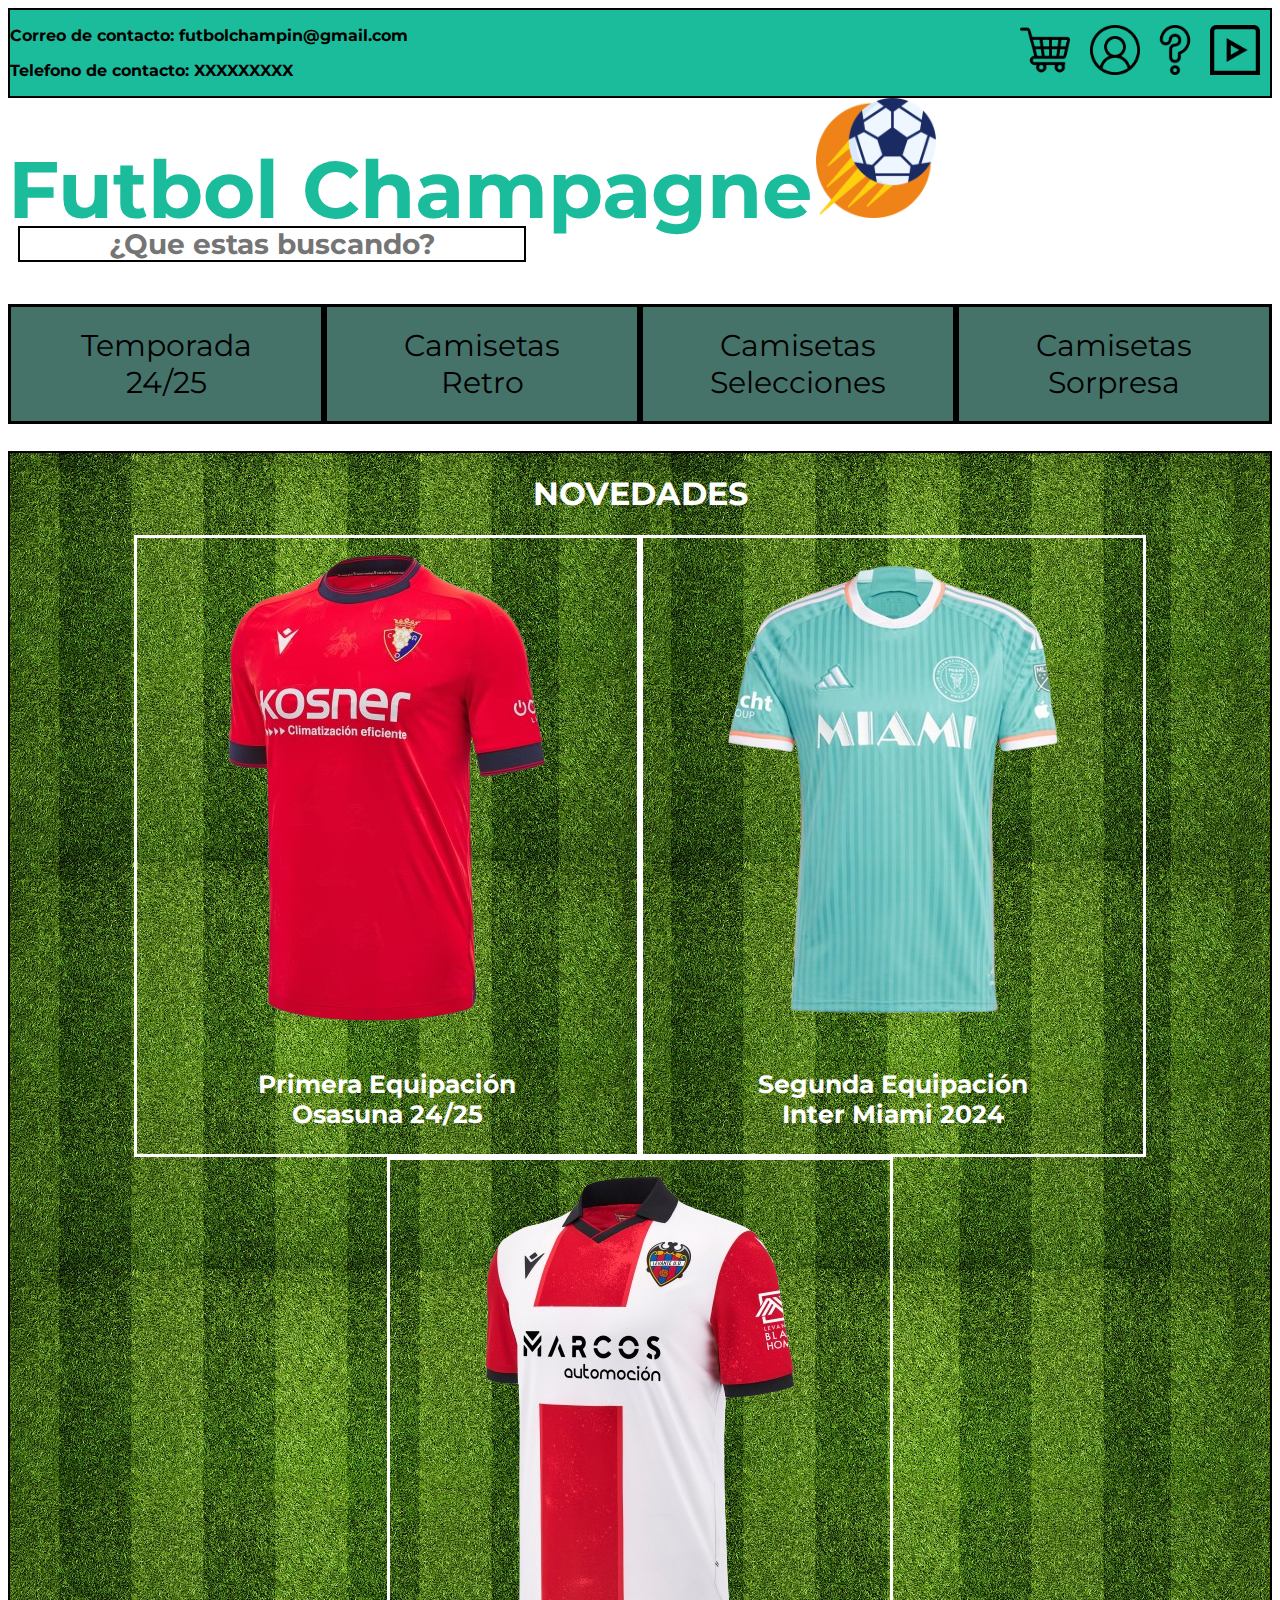
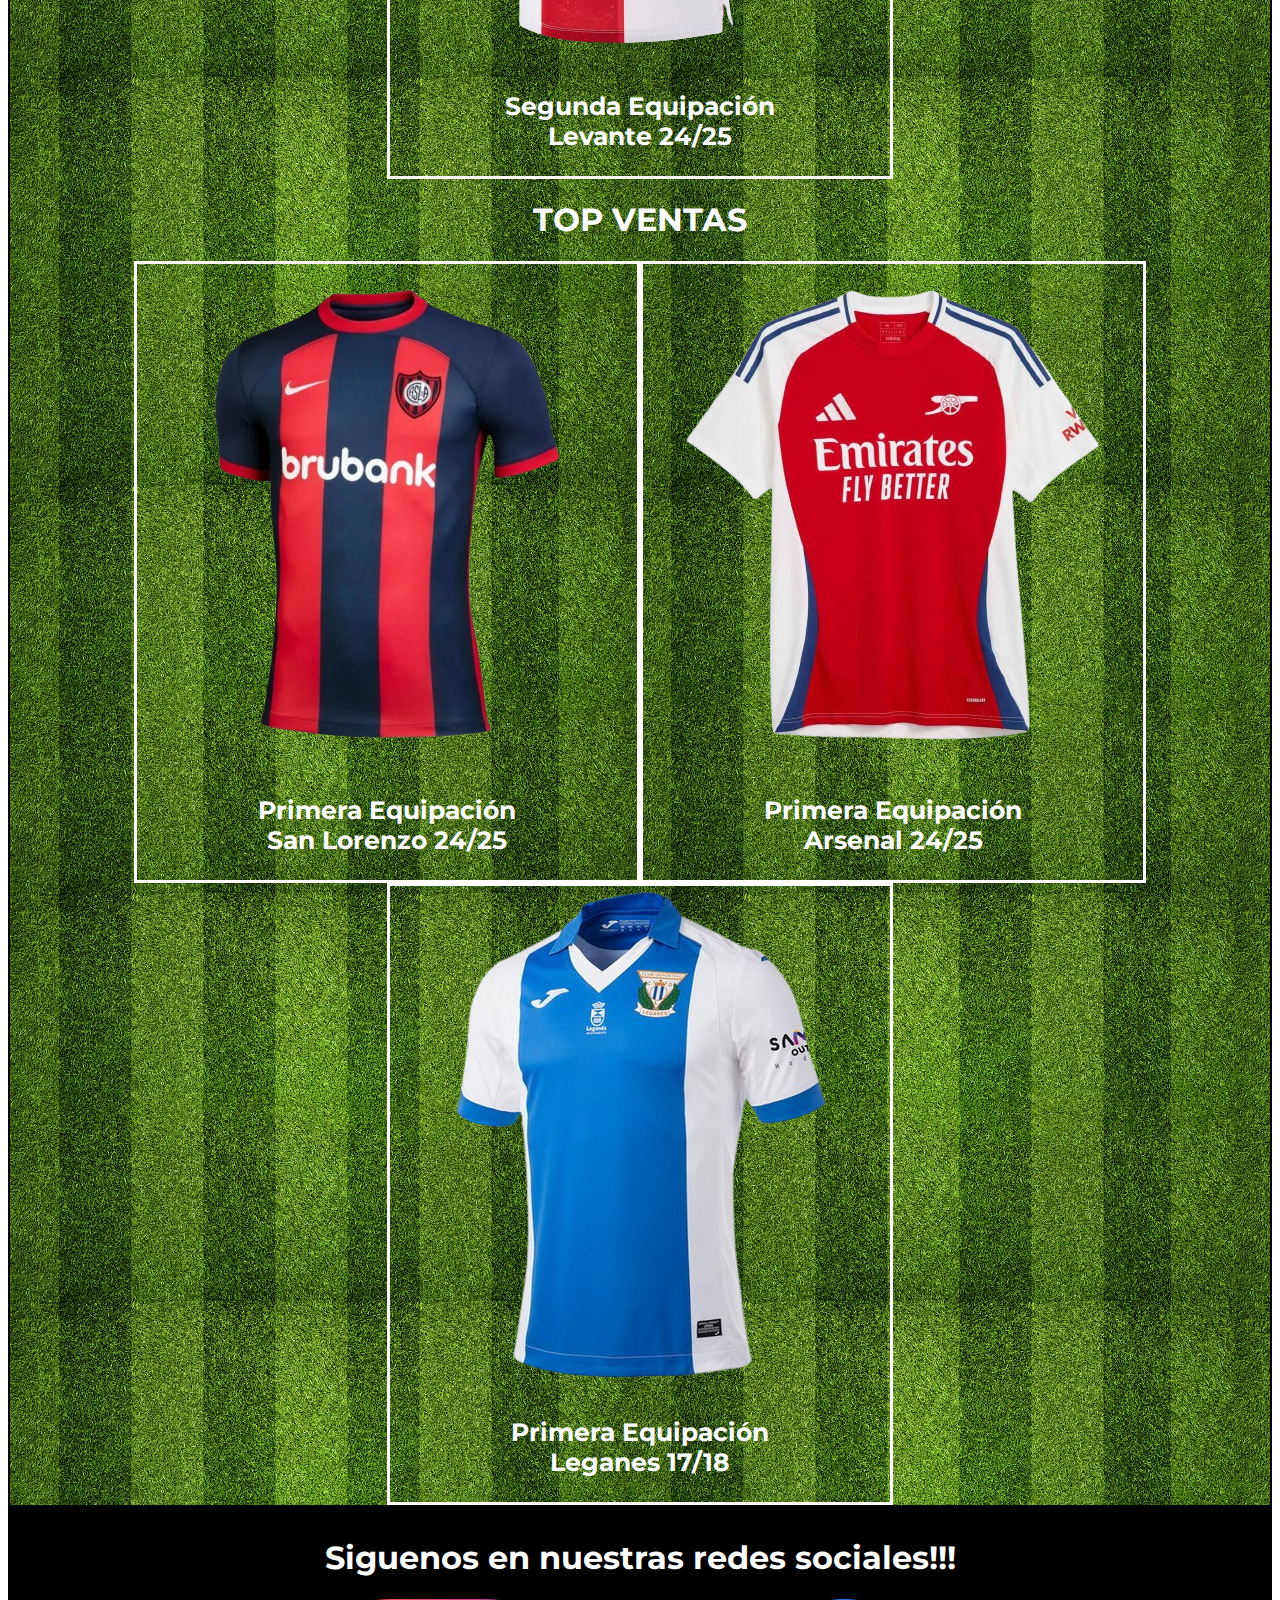
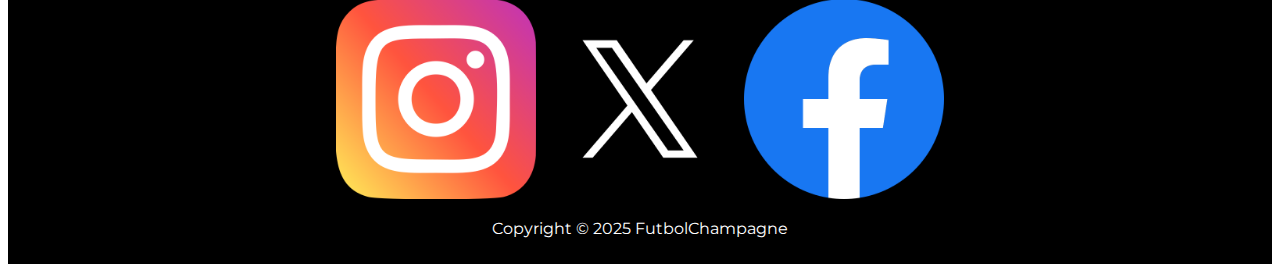
<file: index.html>
<!DOCTYPE html>
<html lang="es">
<head>
    <meta charset="UTF-8">
    <meta name="viewport" content="width=device-width, initial-scale=1.0">
    <title>Futbol Champagne</title>
    <link rel="stylesheet" href="externo.css">
    <link rel="stylesheet" href="camisetas.css">
    <link rel="shortcut icon" type="image/png" href="imagenes/balon-de-futbol.png">

    <style>
        a{
            color: black;
        }

        main{
            position: relative;
            background-image: url(imagenes/cesped2.jpg) ;
            width: 100%;
            border: 2px solid black;
            box-sizing: border-box;
            color: white;
            text-align: center;
            }
    
        .textos_camisetas{
            position: relative;
            font-size: 25px;
            font-weight: bold;
            border-bottom: 3px solid white;
            border-top: 3px solid white ;
            border-left: 3px solid white ;
            border-right: 3px solid white ;
            }

    </style>
</head>
<body>
    <header>
        <div class="cabecero-1">
            <p>Correo de contacto: futbolchampin@gmail.com</p>
            <p>Telefono de contacto: XXXXXXXXX</p>
            <div class="carro">
                <a href="carrito.html"><img  src="imagenes/carrito.png" alt="carrito" ></a>
            </div>
            <div class="icono_perfil">
                <a href="perfil.html"><img  src="imagenes/usuario.png" alt="usuario" ></a>
            </div>
            <div class="interrogacion">
                <a href="dudas.html"><img  src="imagenes/interrogacion.png" alt="interrogacion"></a>
            </div>
            <div class="video">
                <a href="video.html"><img  src="imagenes/video.png" alt="video"></a>
            </div>
        </div>
        <div class="cabecero-2">
            <form action="" method="post">
            <h1 class="titulo">Futbol Champagne</h1>
            <img src="imagenes/balon-de-futbol.png" alt="" width="120" height="120" >
            <input class="envio" type="text" name="" id="" placeholder="¿Que estas buscando?">
            </form>
        </div>
        <div class="cabecero-3">
            <nav>
                <ul>
                    <li><a href="temporada24_25.html">Temporada <br>24/25</a></li>
                    <li><a href="retro.html">Camisetas <br> Retro</a></li>
                    <li><a href="selecciones.html">Camisetas <br> Selecciones</a>
                        <ul class="submenu">
                            <li><a href="europa.html">Europa</a></li>
                            <li><a href="america.html">America</a></li>
                            <li><a href="asia.html">Asia</a></li>
                            <li><a href="africa.html">Africa</a></li>
                            <li><a href="oceania.html">Oceania</a></li>
                        </ul>
                    </li>
                    <li><a href="camiseta_sorpresa.html">Camisetas <br> Sorpresa</a></li>
                </ul>
            </nav>
        </div>
    </header>
    <main>
        <h1>NOVEDADES</h1>
        <div class="caja" id="contenedor1">
            <div class="textos_camisetas" id="osasuna">
                <img src="imagenes/camisetas/osasuna-removebg-preview.png"  alt="Camiseta Osasuna">
                <p>Primera Equipación <br>Osasuna 24/25</p>
            </div>
            <div class="textos_camisetas" id="inter">
                <img src="imagenes/camisetas/miami-removebg-preview.png" alt="Camiseta Miami">
                <p>Segunda Equipación <br> Inter Miami 2024</p>
            </div>

            <div class="textos_camisetas" id="levante" >
                <img src="imagenes/camisetas/levante-removebg-preview.png"  alt="Camiseta Levante">
                <p>Segunda Equipación <br>Levante 24/25</p>
            </div>
        </div>
        <h1>TOP VENTAS</h1>
        <div class="caja" id="contenedor2">
            <div class="textos_camisetas" id="sanLorenzo">
                <img src="imagenes/camisetas/san_lorenzo-removebg-preview.png" alt="Camiseta San Lorenzo">
                <p>Primera Equipación <br>San Lorenzo 24/25</p>
            </div>
            <div class="textos_camisetas" id="arsenal">
                <img src="imagenes/camisetas/arsenal-removebg-preview.png"  alt="Camiseta Arsenal">
                <p>Primera Equipación <br>Arsenal 24/25</p>
            </div>

            <div class="textos_camisetas" id="leganes">
                <img src="imagenes/camisetas/leganes-removebg-preview.png" alt="Camiseta Leganes">
                <p>Primera Equipación <br> Leganes 17/18</p>
            </div>
        </div>
    </main>
    <footer>
        <h1>Siguenos en nuestras redes sociales!!!</h1>
        <a href="https://www.instagram.com/"><img src="imagenes/instagram.png" alt="instagram"></a>
        <a href="https://x.com/home"><img src="imagenes/twitter.png" alt="twitter"></a>
        <a href="https://www.facebook.com/home.php"><img src="imagenes/facebook.png" alt="facebook"></a>
        <p>Copyright &copy; 2025 FutbolChampagne</p>
    </footer>
    <script>
        function cambiarCamiseta() {
            let contenedor1 = document.getElementById("contenedor1");
            let elementos1 = Array.from(contenedor1.children);
            contenedor1.insertBefore(elementos1.pop(), elementos1[0]);

            let contenedor2 = document.getElementById("contenedor2");
            let elementos2 = Array.from(contenedor2.children);
            contenedor2.insertBefore(elementos2.pop(), elementos2[0]);
        }
        setInterval(cambiarCamiseta, 4000);

    </script>
</body>
</html>
</file>
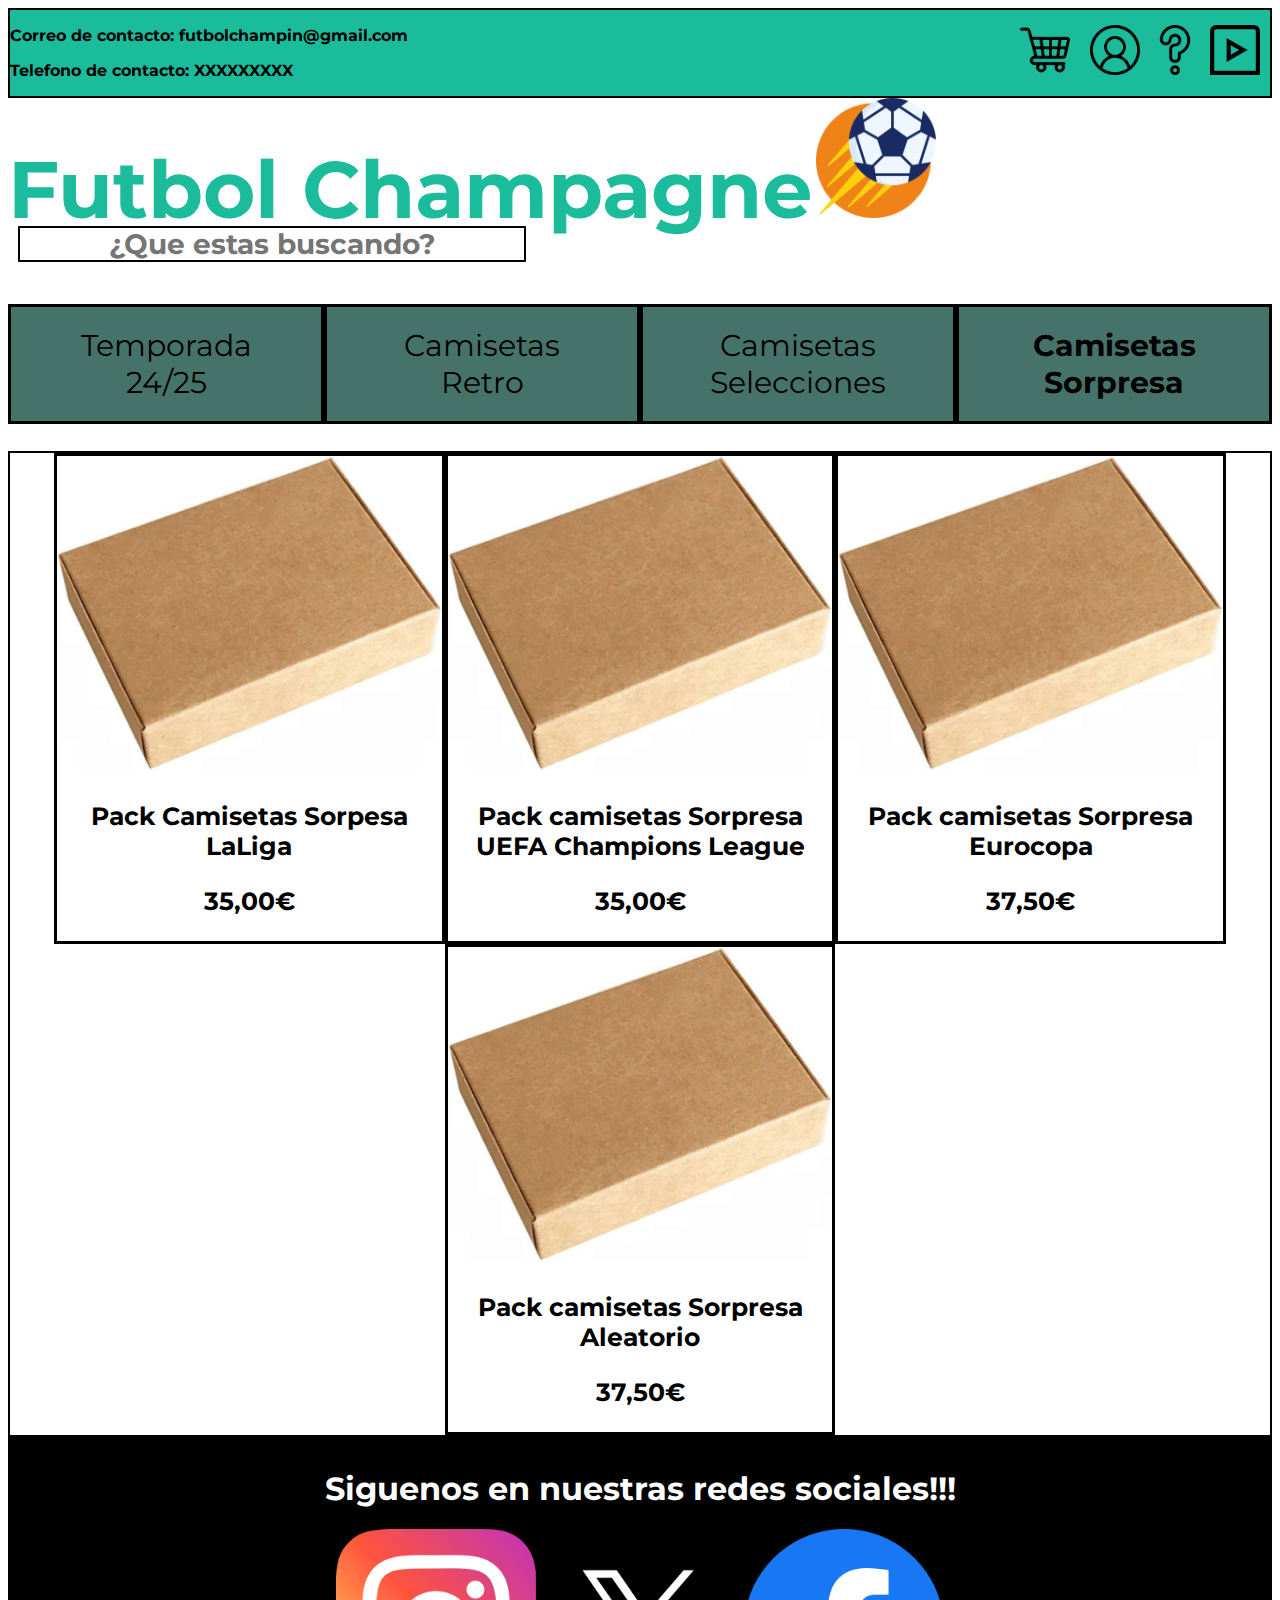
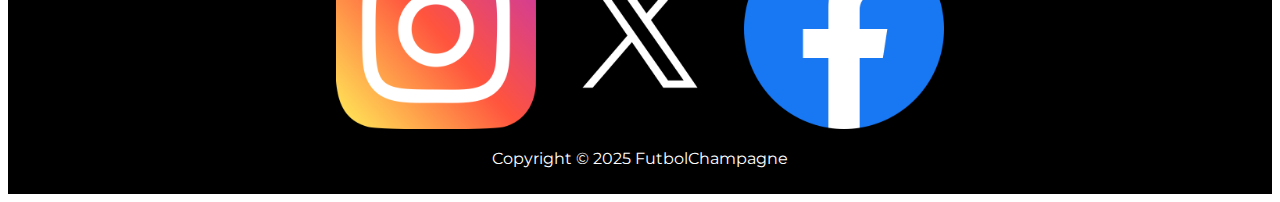
<file: camiseta_sorpresa.html>
<!DOCTYPE html>
<html lang="en">
<head>
    <meta charset="UTF-8">
    <meta name="viewport" content="width=device-width, initial-scale=1.0">
    <title>Futbol Champagne</title>
    <link rel="shortcut icon" type="image/png" href="imagenes/balon-de-futbol.png">
    <link rel="stylesheet" href="externo.css">
    <link rel="stylesheet" href="camisetas.css">
    <style> 
    a {color: black;
    }
    h1.titulo{color: #1bbc9b;}
    main{
        background-color: white;
        position: relative;
        height: 100%;
        width: 100%;
        border: 2px solid black;
        box-sizing: border-box;
        text-align: center
        }
        img+p{
            color: black;
        }
    </style>

</head>
<body>
    <header>
        <div class="cabecero-1">
            <p>Correo de contacto: futbolchampin@gmail.com</p>
            <p>Telefono de contacto: XXXXXXXXX</p>
            <div class="carro">
            <a href="carrito.html"><img  src="imagenes/carrito.png" alt="carrito" ></a>
            </div>
            <div class="icono_perfil">
            <a href="perfil.html"><img  src="imagenes/usuario.png" alt="usuario" ></a>
            </div>
            <div class="interrogacion">
            <a href="dudas.html"><img  src="imagenes/interrogacion.png" alt="interrogacion"></a>
            </div>
            <div class="video">
                <a href="video.html"><img  src="imagenes/video.png" alt="video"></a>
            </div>
        </div>
        <div class="cabecero-2">
            <form action="" method="post">
            <a href="index.html">
            <h1 class="titulo">Futbol Champagne</h1>
            <img src="imagenes/balon-de-futbol.png" alt="" width="120" height="120" >
            </a>
            <input class="envio" type="text" name="" id="" placeholder="¿Que estas buscando?">
            </form>
        </div>
        <div class="cabecero-3">
            <nav>
                <ul>
                    <li><a href="temporada24_25.html">Temporada <br>24/25</a></li>
                    <li><a href="retro.html">Camisetas <br> Retro</a></li>
                    <li><a href="selecciones.html">Camisetas <br> Selecciones</a>
                        <ul class="submenu">
                            <li><a href="europa.html">Europa</a></li>
                            <li><a href="america.html">America</a></li>
                            <li><a href="asia.html">Asia</a></li>
                            <li><a href="africa.html">Africa</a></li>
                            <li><a href="oceania.html">Oceania</a></li>
                        </ul>
                    </li>
                    <li><a href="index.html"><b>Camisetas <br> Sorpresa</b></a></li>
                </ul>
            </nav>
        </div>
    </header>
    <main>
        <div class="caja">
            <div class="textos_camisetas_menu">
                <img class="imagen_menu" src="imagenes/caja.jpg" alt="Pack LaLiga">
                <p>Pack Camisetas Sorpesa <br>LaLiga</p>
                <p>35,00€</p>
            </div>
            <div class="textos_camisetas_menu">
                <img class="imagen_menu" src="imagenes/caja.jpg" alt="Pack Champions">
                <p>Pack camisetas Sorpresa<br>UEFA Champions League</p>
                <p>35,00€</p>
            </div>
            <div class="textos_camisetas_menu">
                <img class="imagen_menu" src="imagenes/caja.jpg" alt="Pack Eurocopa">
                <p>Pack camisetas Sorpresa <br>Eurocopa</p>
                <p>37,50€</p>
            </div>
            <div class="textos_camisetas_menu">
                <img class="imagen_menu" src="imagenes/caja.jpg" alt="Pack Aleatorio">
                <p>Pack camisetas Sorpresa <br>Aleatorio</p>
                <p>37,50€</p>
            </div>
        </div>
    </main>
    <footer>
        <h1>Siguenos en nuestras redes sociales!!!</h1>
        <a href="https://www.instagram.com/"><img src="imagenes/instagram.png" alt="instagram"></a>
        <a href="https://x.com/home"><img src="imagenes/twitter.png" alt="twitter"></a>
        <a href="https://www.facebook.com/home.php"><img src="imagenes/facebook.png" alt="facebook"></a>
        <p>Copyright &copy; 2025 FutbolChampagne</p>
    </footer>
</body>
</html>
</file>
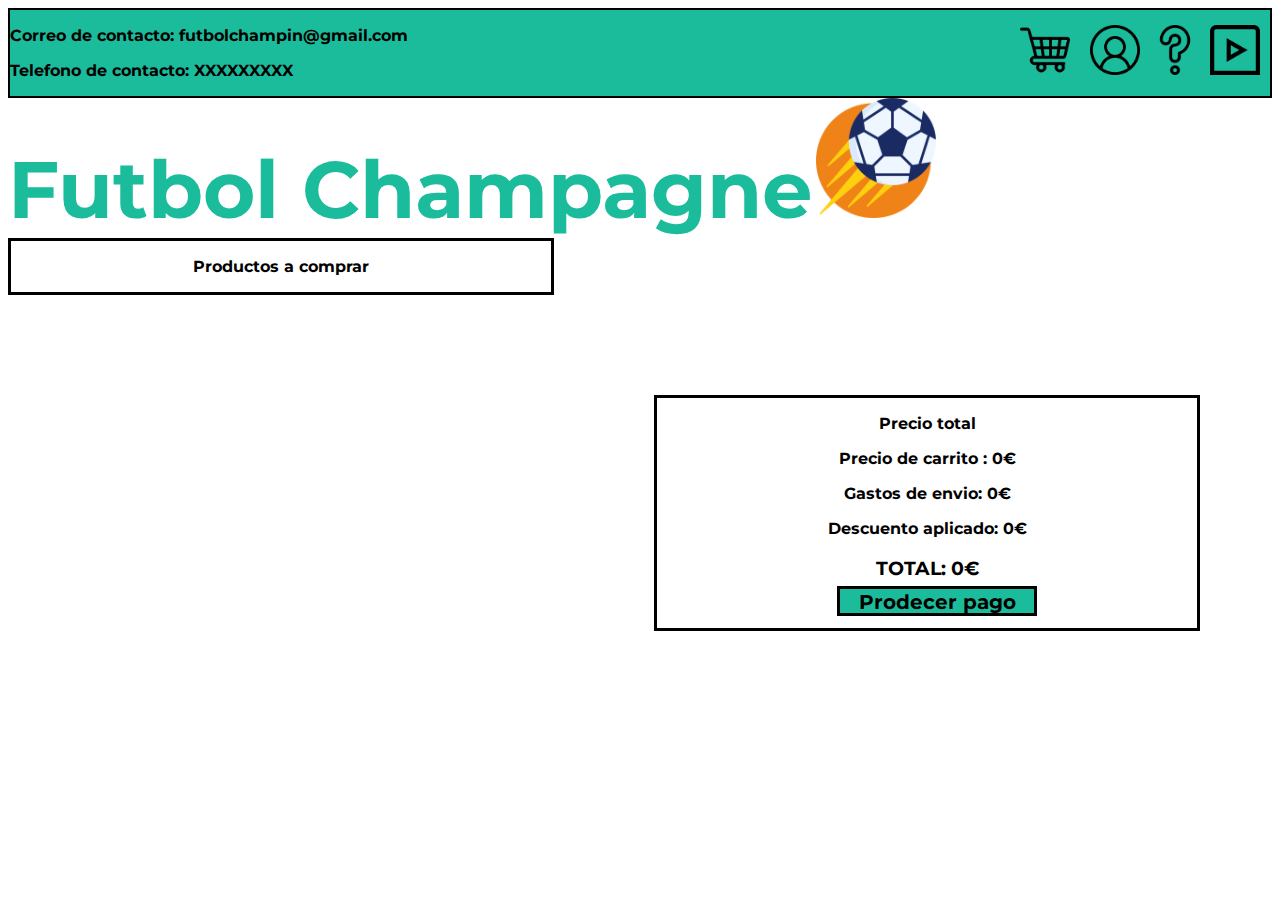
<file: carrito.html>
<!DOCTYPE html>

<html lang="es">
<head>
    <meta charset="UTF-8">
    <meta name="viewport" content="width=device-width, initial-scale=1.0">
    <title>Futbol Champagne</title>
    <link rel="stylesheet" href="externo.css">
    <link rel="shortcut icon" type="image/png" href="imagenes/balon-de-futbol.png">

    <style>
.productos {
            color: black;
            border: 3px solid black;
            width: 500px;
            font-weight: bold;
            padding-left: 20px;
            padding-right: 20px;
            text-align: center;
            margin-bottom: 100px;
            font-family: "Montserrat";
        }
        .precio {
            color: black;
            border: 3px solid black;
            width: 500px;
            font-weight: bold;
            padding-left: 20px;
            padding-right: 20px;
            text-align: center;
            margin-bottom: 100px;
            font-family: "Montserrat";
            position: absolute;
            right: 80px;
        }
        @media screen and (max-width:800px) {
    .productos{
        color: black;
            border: 3px solid black;
            width: 300px;
            font-weight: bold;
            padding-left: 20px;
            padding-right: 20px;
            text-align: center;
            margin-bottom: 100px;
            font-family: "Montserrat";


 
    } 
}
@media screen and (max-width:800px) {
    .precio{
        border: 3px solid black;
            width: 300px;
            font-weight: bold;
            padding-left: 20px;
            padding-right: 20px;
            text-align: center;
            margin-bottom: 100px;
            font-family: "Montserrat";
            left: 0px;

    } 
}


        
    </style>
</head>
<body>
    <header>
        <div class="cabecero-1">
            <p>Correo de contacto: futbolchampin@gmail.com</p>
            <p>Telefono de contacto: XXXXXXXXX</p>
            <div class="carro">
            <a href="index.html"><img  src="imagenes/carrito.png" alt="carrito" ></a>
            </div>
            <div class="icono_perfil">
            <a href="perfil.html"><img  src="imagenes/usuario.png" alt="usuario" ></a>
            </div>
            <div class="interrogacion">
            <a href="dudas.html"><img  src="imagenes/interrogacion.png" alt="interrogacion"></a>
            </div>
            <div class="video">
                <a href="video.html"><img  src="imagenes/video.png" alt="video"></a>
            </div>
        </div>
        <div class="cabecero-2">
            <a class="titulo" href="index.html">
            <h1 class="titulo">Futbol Champagne</h1>
            <img src="imagenes/balon-de-futbol.png" alt="" width="120" height="120" >
        </a>
        </header>
        <main>
            <div class="productos">
                <p>Productos a comprar </p>
            </div>
            <div class="precio">
                <p> Precio total </p>
                <p>Precio de carrito : 0€</p>
                <p>Gastos de envio: 0€</p>
                <p>Descuento aplicado: 0€</p>
                <h3>TOTAL: 0€</h3>
                <form action="" method="post">
                    <input class="enviar" type="submit" value="Prodecer pago">
                </form>
            </div>
        </main>
</body>
</html>
</file>
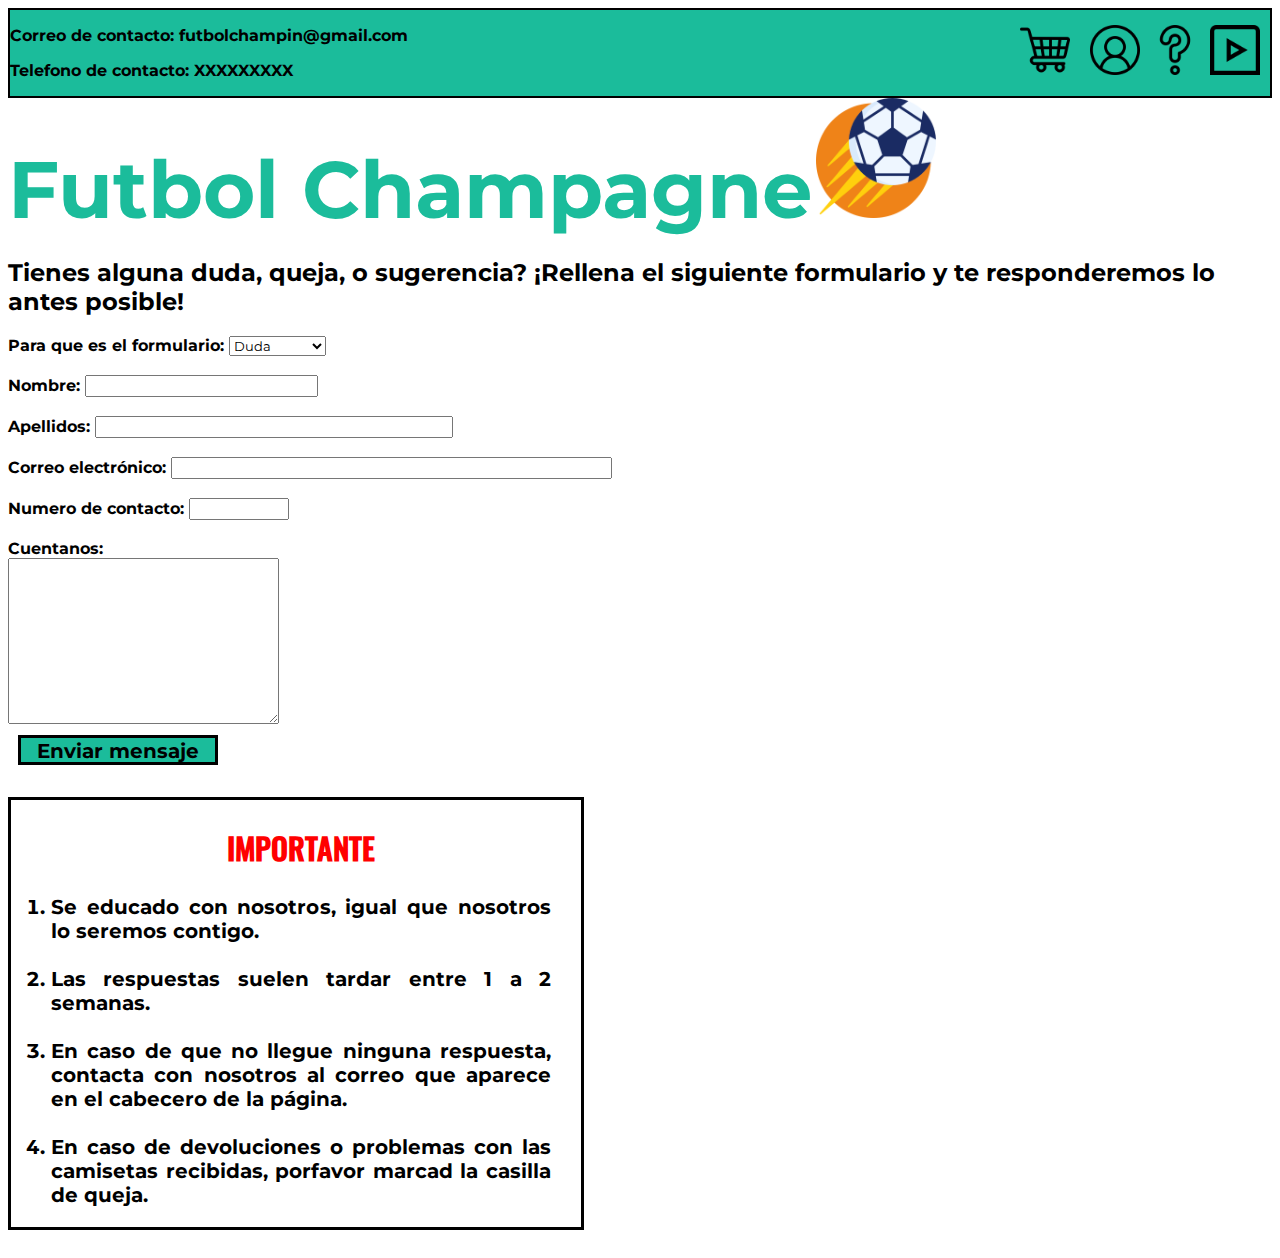
<file: dudas.html>
<!DOCTYPE html>
<html lang="en">
<head>
    <meta charset="UTF-8">
    <meta name="viewport" content="width=device-width, initial-scale=1.0">
    <title>Futbol Champagne</title>
    <link rel="stylesheet" href="externo.css">
    <link rel="shortcut icon" type="image/png" href="imagenes/balon-de-futbol.png">

    <style>
        main{
        font-family: "Montserrat";
        font-weight: bold;
        }
        ol{
            border: 3px solid black;
            width: 500px;
            font-weight: bold;
            font-size: 20px;
            padding-right: 30px;
            text-align:justify;
            font-family: "Montserrat";
            position: relative;
            padding-bottom: 20px;
            left: 220px;

        }
        ol h2{
            text-align: center;
        }
        .formulario{
            display: flex;
        }
        @media screen and (max-width:1380px) {
        .formulario{
            display: flex;
            flex-direction: column;
    } 
}
@media screen and (max-width:1380px) {
        ol{
            border: 3px solid black;
            width: 500px;
            font-weight: bold;
            font-size: 20px;
            padding-right: 30px;
            text-align:justify;
            font-family: "Montserrat";
            position: relative;
            padding-bottom: 20px;
            left: 0px;
    } 
}
@media screen and (max-width:600px) {
        ol{
            border: 3px solid black;
            width: 280px;
            font-weight: bold;
            font-size: px;
            padding-right: 30px;
            text-align:justify;
            font-family: "Montserrat";
            position: relative;
            padding-bottom: 20px;
            left: 0px;
    } 
}

    </style>
</head>
<body>
    <header>
        <div class="cabecero-1">
            <p>Correo de contacto: futbolchampin@gmail.com</p>
            <p>Telefono de contacto: XXXXXXXXX</p>
            <div class="carro">
            <a href="carrito.html"><img  src="imagenes/carrito.png" alt="carrito" ></a>
            </div>
            <div class="icono_perfil">
            <a href="perfil.html"><img  src="imagenes/usuario.png" alt="usuario" ></a>
            </div>
            <div class="interrogacion">
            <a href="index.html"><img  src="imagenes/interrogacion.png" alt="interrogacion"></a>
            </div>
            <div class="video">
                <a href="video.html"><img  src="imagenes/video.png" alt="video"></a>
            </div>
        </div>
        <div class="cabecero-2">
            <a class="titulo" href="index.html">
            <h1 class="titulo">Futbol Champagne</h1>
            <img src="imagenes/balon-de-futbol.png" alt="" width="120" height="120" >
        </a>
        </div>
        </header>
        <main>
            <h2>Tienes alguna duda, queja, o sugerencia? ¡Rellena el siguiente formulario y te responderemos lo antes posible!</h2>
            <div class="formulario">
            <form action="" method="post">
                <label for="tipo">Para que es el formulario:</label>
                <select name="tipo" id="tipo">
                    <option value="duda">Duda</option>
                    <option value="queja">Queja</option>
                    <option value="sugerencia">Sugerencia</option>
                </select>

                <br><br>
                <label for="nombre">Nombre:</label>
                <input type="text" name="nombre" id="nombre" required size="25">
                <br><br>
                <label for="apellidos">Apellidos:</label>
                <input type="text" name="apellidos" id="apellidos" required size="40">
                <br><br>
                <label for="correo">Correo electrónico:</label>
                <input type="email" name="correo" id="correo" required size="50">
                <br><br>
                <label for="telefono">Numero de contacto:</label>
                <input type="text" name="telefono" id="telefono" size="9">
                <br><br>
                <label for="texto">Cuentanos:</label>
                <br>
                <textarea name="texto" id="texto" rows="10" cols="30" required></textarea>
                <br><br>
                <input class="enviar" type="submit" value="Enviar mensaje" id="envio">
            </form>
                <ol>
                    <h2 class="fuente">IMPORTANTE</h2>
                    <li>Se educado con nosotros, igual que nosotros lo seremos contigo.</li>
                    <br>
                    <li>Las respuestas suelen tardar entre 1 a 2 semanas.</li>
                    <br>
                    <li>En caso de que no llegue ninguna respuesta, contacta con nosotros al correo que aparece en el cabecero de la página.</li>
                    <br>
                    <li>En caso de devoluciones o problemas con las camisetas recibidas, porfavor marcad la casilla de queja. </li>
                </ol>
            </div>
        <main>
        <script>
            
            let envio= document.getElementById("envio");
            envio.addEventListener("click",function(event){
                let telefono= document.getElementById("telefono").value;
                    if((telefono[0]!=6 && telefono[0]!=7 && telefono[0]!=9) || telefono.length!=9){
                        alert("El teléfono no empieza por un numero valido o es de tamaño incorrecto")
                        event.preventDefault();
                    }
             ;})


        </script>
</body>
</html>
</file>
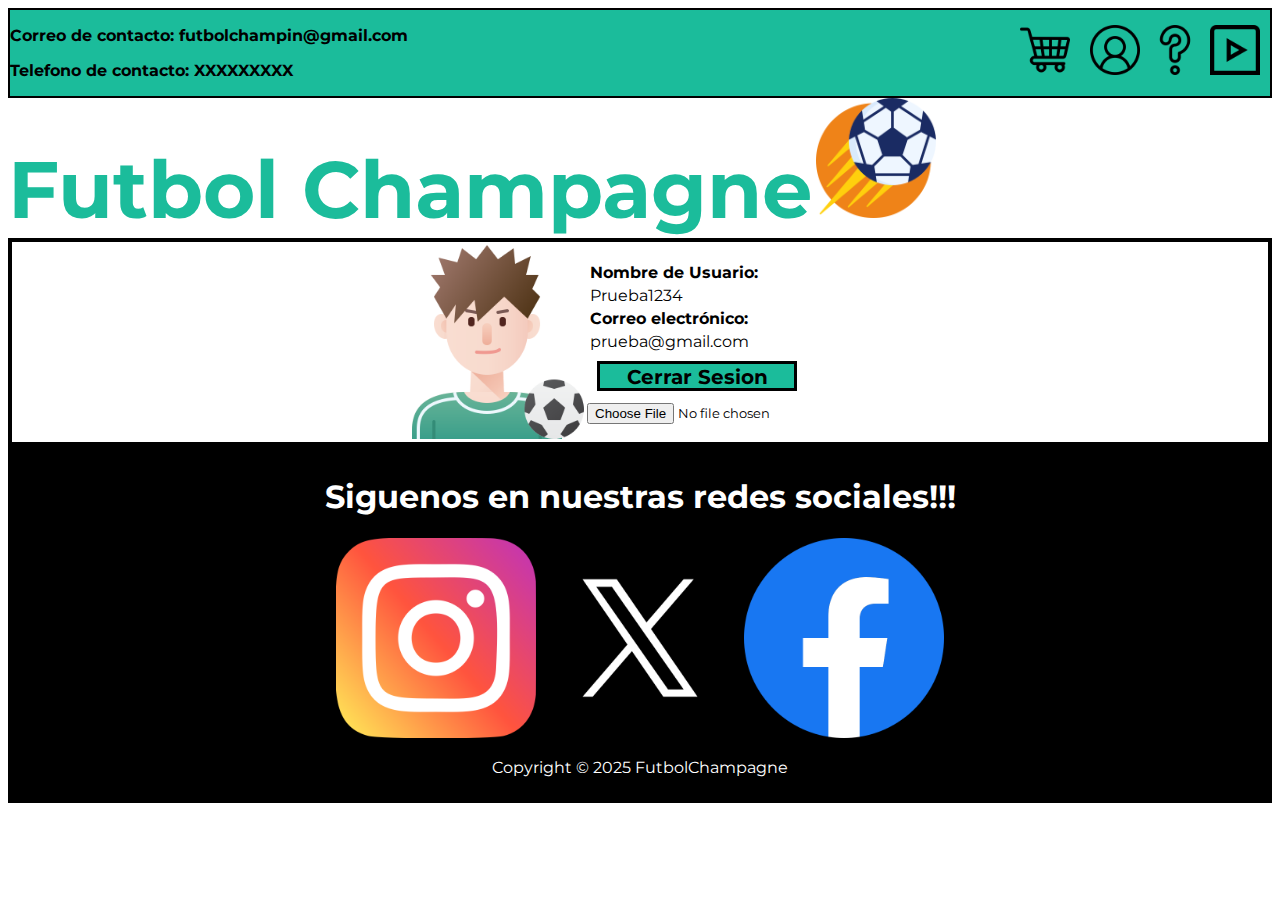
<file: perfil.html>
<!DOCTYPE html>
<html lang="es">
<head>
    <meta charset="UTF-8">
    <meta name="viewport" content="width=device-width, initial-scale=1.0">
    <title>Futbol Champagne</title>
    <link rel="stylesheet" href="externo.css">
    <link rel="shortcut icon" type="image/png" href="imagenes/balon-de-futbol.png">

    <style>
        .foto_perfil{
            position: relative;
            border: 4px solid black;
            display: inline-block;
            display: flex;
            justify-content: center;
            align-items: center; 
            margin: 0;
        }
            
        table{
            text-align:left;    

        }

        @media screen and (max-width:500px) {
        .enviar{
            width: 120px;
            height: 30px;
            border: solid;
            font-weight: bold;
            text-align: left;
            position: relative;
            top: -12px;
            left: 10px;
            font-size: 15px;
            background-color: #1bbc9b ;
        }
        } 
        .boton{
            position: relative;
            background-color: #1bbc9b;
            border: solid;
            font-weight: bold;
            left: 40px;
        }


    </style>
</head>
<body>
    <header>
        <div class="cabecero-1">
            <p>Correo de contacto: futbolchampin@gmail.com</p>
            <p>Telefono de contacto: XXXXXXXXX</p>
            <div class="carro">
            <a href="carrito.html"><img  src="imagenes/carrito.png" alt="carrito" ></a>
            </div>
            <div class="icono_perfil">
            <a href="index.html"><img  src="imagenes/usuario.png" alt="usuario" ></a>
            </div>
            <div class="interrogacion">
            <a href="dudas.html"><img  src="imagenes/interrogacion.png" alt="interrogacion"></a>
            </div>
            <div class="video">
                <a href="video.html"><img  src="imagenes/video.png" alt="video"></a>
            </div>
        </div>
        <div class="cabecero-2">
            <a class="titulo" href="index.html">
            <h1 class="titulo">Futbol Champagne</h1>
            <img src="imagenes/balon-de-futbol.png" alt="balon" width="120" height="120" >
        </a>
        </div>
    </header>
    <main>
        <div class="foto_perfil">
            <img id="fotoPerfil" src="imagenes/perfil.png" alt="foto perfil" height="200px" width="200px">
            <div>
                <table>
                    <tr>
                        <th>Nombre de Usuario:</th>
                    </tr>
                    <tr>
                        <td>Prueba1234</td>
                    </tr>
                    <tr>
                        <th>Correo electrónico:</th>
                    </tr>
                    <tr>
                        <td>prueba@gmail.com</td>
                    </tr>
                </table>
                <br>
                <form action="" method="post">
                    <input class="enviar" type="submit" value="Cerrar Sesion">
                    <br>
                    <input type="file" name="perfil" id="perfil" accept="image/*">
                </form>
               
            </div>
        </div>
    </main>
        <footer>
            <h1>Siguenos en nuestras redes sociales!!!</h1>
            <a href="https://www.instagram.com/"><img src="imagenes/instagram.png" alt="instagram"></a>
            <a href="https://x.com/home"><img src="imagenes/twitter.png" alt="twitter"></a>
            <a href="https://www.facebook.com/home.php"><img src="imagenes/facebook.png" alt="facebook"></a>
            <p>Copyright &copy; 2025 FutbolChampagne</p>
        </footer>
    <script>
        let perfil= document.getElementById("perfil");
        let foto= document.getElementById("fotoPerfil");

        perfil.addEventListener("change",function(evento){
            const file= this.files[0];
        
        if (file){
            foto.src=URL.createObjectURL(file);

        }
    });
    </script>
</body>
</html>
</file>
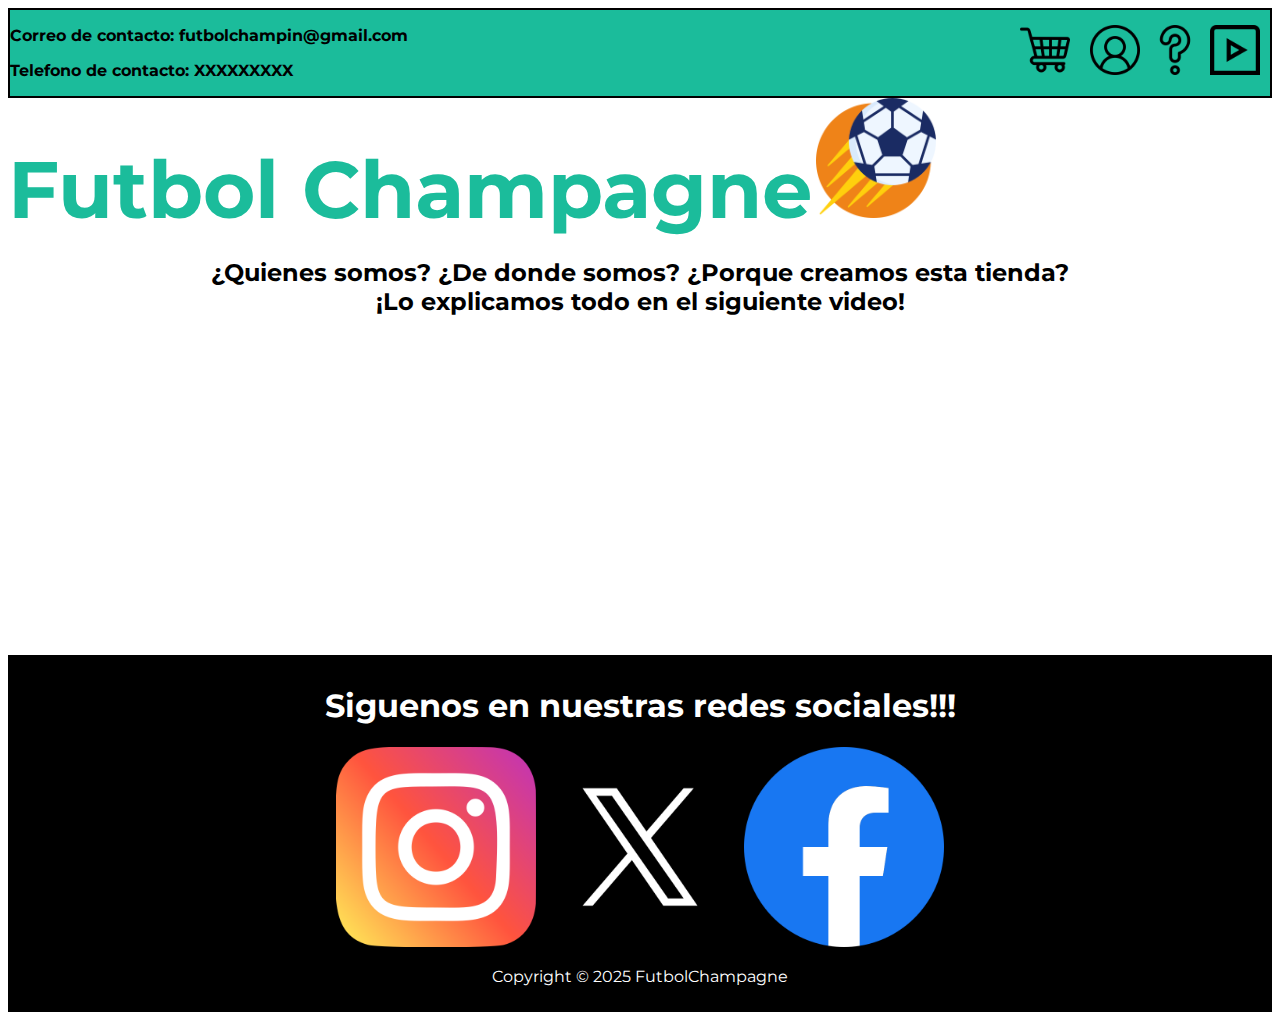
<file: video.html>
<!DOCTYPE html>
<html lang="es">
<head>
    <meta charset="UTF-8">
    <meta name="viewport" content="width=device-width, initial-scale=1.0">
    <title>Futbol Champagne</title>
    <link rel="stylesheet" href="externo.css">
    <link rel="shortcut icon" type="image/png" href="imagenes/balon-de-futbol.png">

</head>
<style>
        main{
        font-family: "Montserrat";
        font-weight: bold;
        }

        .multimedia{
            position: relative;
            text-align: center;
            justify-content: center;
            align-items: center; 
            margin: 0;
        }
        @media screen and (max-width:600px) {
    iframe{
        position: relative;
        width: 350px;  
        display: inline-block; 
    } 
}
@media screen and (max-width:600px) {
    video{
        position: relative;
        width: 350px;  
        display: inline-block; 
    } 
}
</style>
<body>
    <header>
        <div class="cabecero-1">
            <p>Correo de contacto: futbolchampin@gmail.com</p>
            <p>Telefono de contacto: XXXXXXXXX</p>
            <div class="carro">
            <a href="carrito.html"><img  src="imagenes/carrito.png" alt="carrito" ></a>
            </div>
            <div class="icono_perfil">
            <a href="perfil.html"><img  src="imagenes/usuario.png" alt="usuario" ></a>
            </div>
            <div class="interrogacion">
            <a href="dudas.html"><img  src="imagenes/interrogacion.png" alt="interrogacion"></a>
            </div>
            <div class="video">
                <a href="index.html"><img  src="imagenes/video.png" alt="video"></a>
            </div>
        </div>
        <div class="cabecero-2">
            <a class="titulo" href="index.html">
            <h1 class="titulo">Futbol Champagne</h1>
            <img src="imagenes/balon-de-futbol.png" alt="" width="120" height="120" >
        </a>
        </div>
        </header>
        <main>
            <div class="multimedia">
                <h2>¿Quienes somos? ¿De donde somos? ¿Porque creamos esta tienda? <br>¡Lo explicamos todo en el siguiente video!</h2>
                <iframe width="560" height="315"
                 src="https://www.youtube.com/embed/g5xYoDBK_IY?si=_vp7MiSHzBo0i9TW" title="YouTube video player" 
                 frameborder="0" allow="accelerometer; autoplay; clipboard-write; encrypted-media; gyroscope; picture-in-picture; web-share" 
                 referrerpolicy="strict-origin-when-cross-origin" allowfullscreen>
                </iframe>
            </div>


        </main>
        <footer>
            <h1>Siguenos en nuestras redes sociales!!!</h1>
            <a href="https://www.instagram.com/"><img src="imagenes/instagram.png" alt="instagram"></a>
            <a href="https://x.com/home"><img src="imagenes/twitter.png" alt="twitter"></a>
            <a href="https://www.facebook.com/home.php"><img src="imagenes/facebook.png" alt="facebook"></a>
            <p>Copyright &copy; 2025 FutbolChampagne</p>
        </footer>
</body>
</html>
</file>
<file: camisetas.css>
/*camisetas ampliadas al hacer clic*/
.ampliada {
    display: none;
    position: fixed;
    top: 0;
    left: 0;
    width: 100%;
    height: 100%;
    background: rgba(0, 0, 0, 0.8);
    justify-content: center;
    align-items: center;
}
.cerrar {
    position: absolute;
    top: 20px;
    right: 30px;
    font-size: 30px;
    color: white;
    cursor: pointer;
}

.ampliada >img{
    width: 550px;
    height: 600px;
}

/*camisetas de la barra horizontal*/
.textos_camisetas_menu{
    position: relative;
    font-size: 25px;
    font-weight: bold;
    border-bottom: 3px solid black;
    border-top: 3px solid black ;
    border-left: 3px solid black ;
    border-right: 3px solid black ;
    }

.imagen_menu{
    width:384.7px ;
    background-color: white;
}


/*lugar donde se almacenan las camisetas*/
.caja{
    position: relative;
    display: flex;
    align-items: center;
    justify-content: center;
    flex-wrap: wrap;

}
</file>
<file: externo.css>
/*@import url(normalize.css);*/
@import url('https://fonts.googleapis.com/css2?family=Montserrat:ital,wght@0,100..900;1,100..900&display=swap');

*{font-family: "Montserrat";}
@font-face {
    font-family: myFirstFont;
    src: url(fuentes/Oswald/static/Oswald-Medium.ttf);
        }
.fuente{
    font-family: myFirstFont;
    color: red;
  }

a.titulo{color: #1bbc9b;}
a{
    text-decoration: none;
}

/*primer cabecero*/
div.cabecero-1 {

    background-color: #1bbc9b;
    position: relative;
    font-weight: bold ;
    border: 2px solid black ;
}
.carro img{
    position: absolute;
    right: 200px;
    top: 15px;
    height: 50px;
}
.icono_perfil img{
    position: absolute;
    right: 130px;
    top: 15px;
    height: 50px;
}
.interrogacion img{
    position: absolute;
    right:70px;
    top: 15px;
    height: 50px;
}
.video img{
    position: absolute;
    right: 10px;
    top: 15px;
    height: 50px;
}

@media screen and (max-width:690px) {
    div.cabecero-1 img{
        position: relative;
        width: 50px;  
        left: 10px;
        top: 1px;
        display: inline-block; 
    } 
}

@media screen and (max-width:690px) {
    .interrogacion{
        position: relative;
        width: 50px;  
        left: 0px;
        top: 1px;
        display: inline-block; 
    } 
}
@media screen and (max-width:690px) {
    .carro{
        position: relative;
        width: 50px;  
        left: -5px;
        top: 1px;
        display: inline-block; 
    } 
}
@media screen and (max-width:690px) {
    .icono_perfil{
        position: relative;
        width: 50px;  
        left: 0px;
        top: 1px;
        display: inline-block; 
    } 
}
@media screen and (max-width:690px) {
    .video{
        position: relative;
        width: 50px;  
        left: 0px;
        top: 1px;
        display: inline-block; 
    } 
}

/*segundo cabecero*/
div.cabecero-2{
    position: relative;
    color: #1bbc9b ;

}
h1.titulo{
    position: relative;
    display: inline-block;
    margin: 0%;
    font-size: 80px;
}
.envio{
    width: 500px;
    height: 30px;
    border: 2px solid;
    font-weight: bold;
    text-align: center;
    position: relative;
    top: -12px;
    left: 10px;
    font-size: 28px;
}
@media screen and (max-width:550px) {
    h1.titulo{
        position: relative;
        display: inline-block;
        margin: 0%;
        font-size: 50px;
    } 
}
@media screen and (max-width:550px) {
    .envio{
        width: 300px;
        height: 30px;
        border: solid;
        font-weight: bold;
        text-align: center;
        position: relative;
        top: -12px;
        left: 10px;
        font-size: 28px;
        font-size: 25px;
    } 
}
/*tercer cabecero*/
div.cabecero-3{
    position: relative;
    background-color: rgb(69,115,106);
    padding-top:0px ;
}
nav a {
    position: relative;
    text-decoration: none;
    display: block; 
    width: 100%; 
    height: 100%; 
    box-sizing: border-box; 
}
nav{
    position: relative;
    width: 100%;
    text-align: center;
    bottom: 0;
    font-size: 30px;
}

nav>ul{
    position: relative;
    list-style: none;
    padding: 0;
    height: 117px;

}
nav>ul li{
    position: relative;
    border: 3px solid black;
    float: left;
    width: 25%;
    box-sizing: border-box;
    padding-top: 20px;
    padding-bottom: 20px;
    
}
@media screen and (max-width:800px) {
    nav>ul{
        position: relative;
        list-style: none;
        padding: 0;
        margin: 0;
        height: 467px;
    } 
}

@media screen and (max-width:800px) {
    nav>ul li{
        float: none;
        width: 100%;   
    } 
}
@media screen and (max-width:800px) {
    .submenu li{
       display: none;
        
    }
}
nav a{
    position: relative;
    text-decoration: none;
}
nav li:hover{
    background-color: #1bbc9b;
}
nav a:hover{
    background-color: #1bbc9b;
    color: white;
}

.submenu {
    display: none;
    position: absolute;
    top: 100%; 
    left: 0;
    z-index: 1;
    background-color: rgb(69,115,106);
    margin: 0; 
    padding: 0; 
}
nav>ul li:hover .submenu{
    display: block;
    width: 100%;
    list-style-type:none;
}
.submenu li{
    position: relative;
    float:none;
    width:100%;  
}


/*boton de enviar: ej formulario*/
.enviar{
    width: 200px;
    height: 30px;
    border: solid;
    font-weight: bold;
    text-align: center;
    position: relative;
    top: -12px;
    left: 10px;
    font-size: 20px;
    background-color: #1bbc9b ;
    }


/*pie de página*/
footer{
    background-color: black;
    color: white;
    text-align: center;
    height: 100%;
    width: 100%;
    padding-top: 10px;
    padding-bottom: 10px;
}

footer img{
    position: relative;
    width: 200px;
}
</file>
